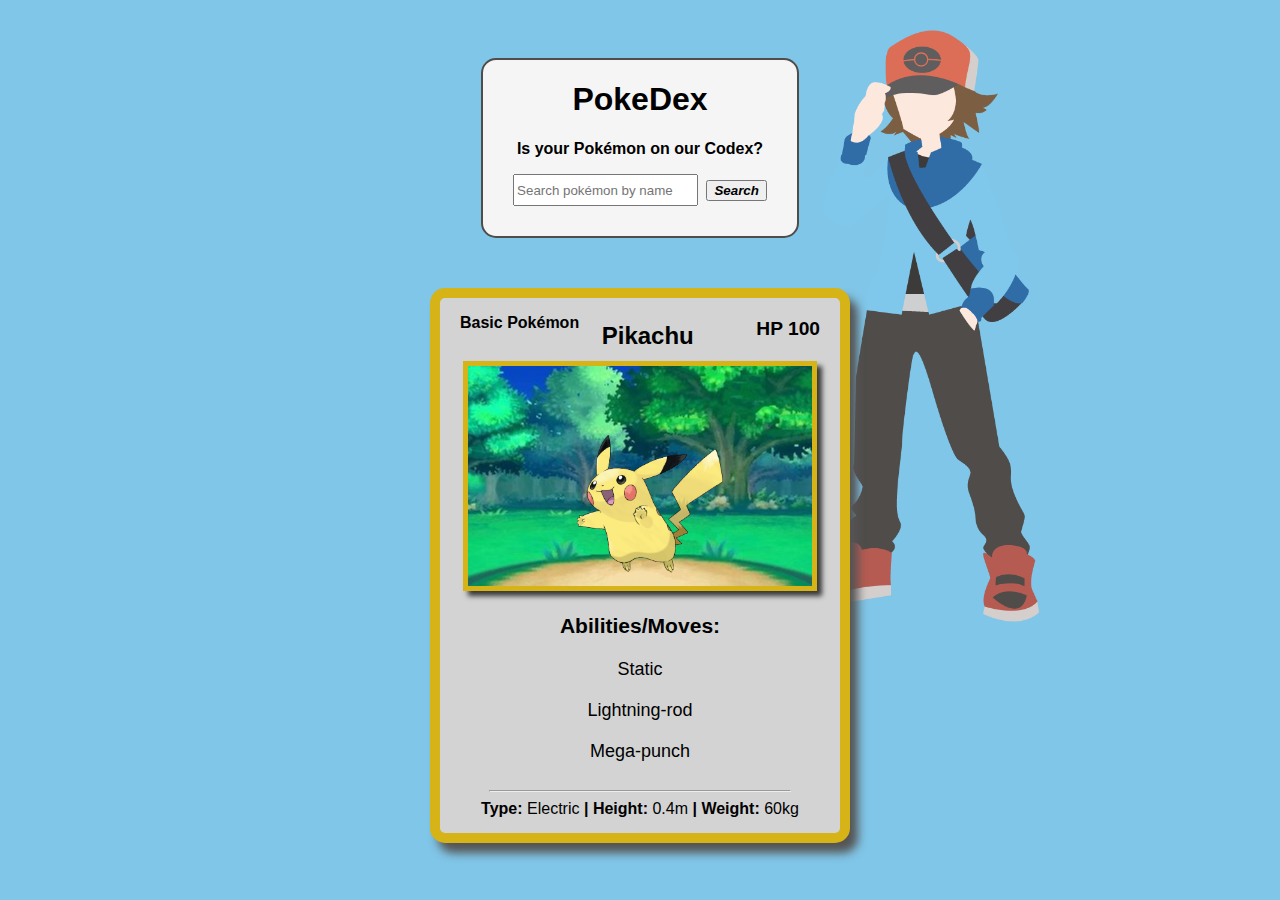
<file: finalProject/index.html>
<!DOCTYPE html>
<html lang="en">
<head>
    <meta charset="UTF-8">
    <meta http-equiv="X-UA-Compatible" content="IE=edge">
    <meta name="viewport" content="width=device-width, initial-scale=1.0">
    <title>Pokémon Card Creator</title>
    <link rel="stylesheet" href="main.css">
    <script defer src="index.js"></script>
    <link rel="stylesheet" href="https://fonts.googleapis.com/css2?family=Material+Symbols+Outlined:opsz,wght,FILL,GRAD@20..48,100..700,0..1,-50..200" />
    
</head>
<body>
    
    <header>
        <div class="top-container">
            <h1>PokeDex</h1>
            <b class="text-muted">Is your Pokémon on our Codex?</b>
            <div class="search-container">
              <input type="text"  id="search_q" placeholder="Search pokémon by name">
              
              <button class="btn-search" id="search-btn">
                <i class="search">Search</i>

              </button>
        </div>
    </header>
    
    <main class="main-container">
        <div class="header">
            <p class="title">Basic Pokémon</p>
            <b><p id="update-name">Pikachu</p></b>
            <b><p class="hp"><span id="update-hp">HP 100</span></p></b>
            
        </div>
        
        <!-- Images -->
        <div class="image-box">
            <img id="update-img" src="images/Pikachu.webp" alt="Pokemon" srcset="">
        </div>

        <div class="abilities">
            <h3>Abilities/Moves:</h3>
            <li id="ability-1">Static</li>
            <li id="ability-2">Lightning-rod</li>
            <li id="ability-3">Mega-punch</li>
        </div>

        <div class="footer-section">
            <b><hr>Type: </b><span id="update-type"> Electric</span>
            <b>| Height: </b><span id="update-height"> 0.4m</span>
            <b>| Weight: </b><span id="update-weight"> 60kg</span>
        </div>  
        </div>

    </main>

</body>
</html>
</file>
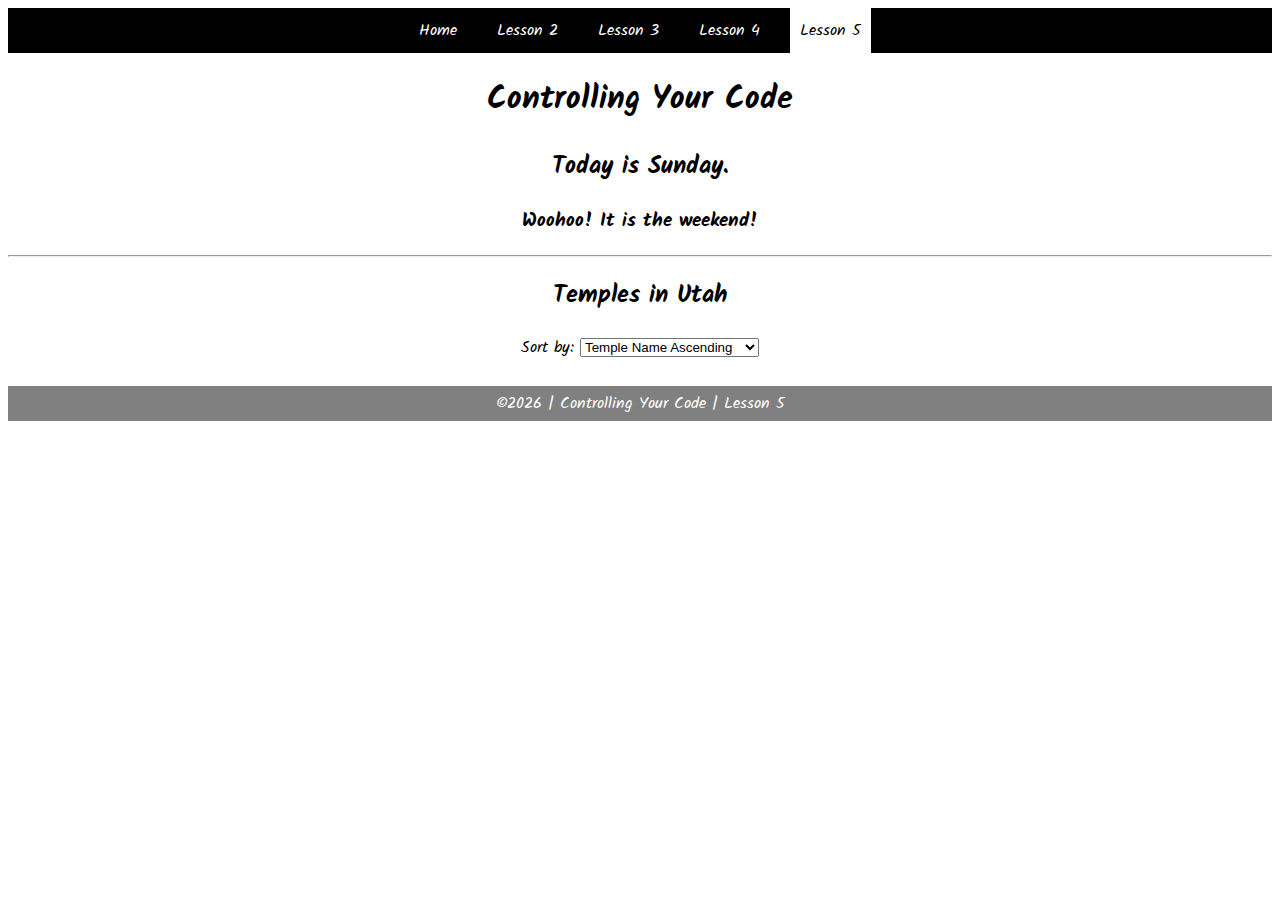
<file: week05/provided_solution/provided_solution/index.html>
<!DOCTYPE html>
<html lang="en">

<head>
    <meta charset="UTF-8">
    <meta name="viewport" content="width=device-width, initial-scale=1.0">
    <meta http-equiv="X-UA-Compatible" content="ie=edge">
    <title>CSE 121b: Week 05 | Sample Solution</title>
    <link href="https://fonts.googleapis.com/css?family=Kalam&display=swap" rel="stylesheet">
    <link rel="stylesheet" href="styles/main.css">
</head>

<body>
    <nav>
        <ul id="menu">
            <li><a id="toggleMenu">&equiv;</a></li>
            <li><a href="../../week01/provided_solution">Home</a></li>
            <li><a href="../../week02/provided_solution">Lesson 2</a></li>
            <li><a href="../../week03/provided_solution">Lesson 3</a></li>
            <li><a href="../../week04/provided_solution">Lesson 4</a></li>
            <li><a href="#" class="active">Lesson 5</a></li>
        </ul>
    </nav>
    <header>
        <h1>Controlling Your Code</h1>
    </header>
    <main>
        <section>
            <h2>
                Today is <span id="message2"></span>.
            </h2>
            <h3>
                <span id="message1"></span>
            </h3>
        </section>
        <hr>
        <section>
            <h2>Temples in Utah</h2>
            <p>
                Sort by: 
                <select id="sortBy">
                    <option value="templeNameAscending">Temple Name Ascending</option>
                    <option value="templeNameDescending">Temple Name Descending</option>
                </select>
            </p>
            <div id="temples">
            </div>
        </section>
    </main>
    <footer>
        &copy;<span id="year"></span> | Controlling Your Code | Lesson 5
    </footer>
    <script src="scripts/main.js"></script>
    <script src="scripts/task5.js"></script>
</body>

</html>
</file>
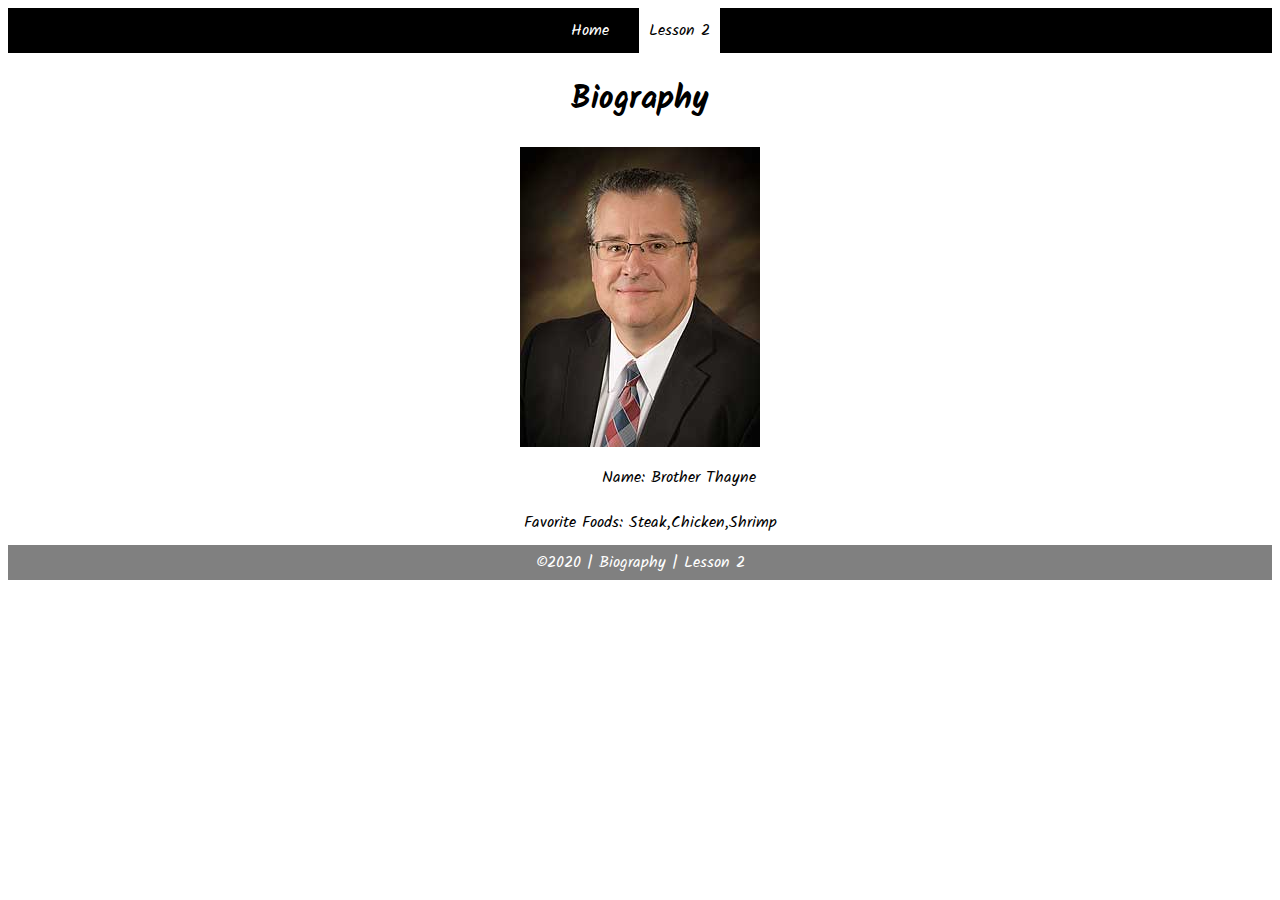
<file: week2/week02/provided_solution/index.html>
<!DOCTYPE html>
<html lang="en">

<head>
	<meta charset="UTF-8">
	<meta name="viewport" content="width=device-width, initial-scale=1.0">
	<meta http-equiv="X-UA-Compatible" content="ie=edge">
	<title>CSE 121b: Week 02 | Sample Solution</title>
	<link href="https://fonts.googleapis.com/css?family=Kalam&display=swap" rel="stylesheet">
	<link rel="stylesheet" href="styles/main.css">
</head>

<body>
    <nav>
        <ul id="menu">
            <li><a id="toggleMenu">&equiv;</a></li>
            <li><a href="../../week01/provided_solution">Home</a></li>
            <li><a href="#" class="active">Lesson 2</a></li>
        </ul>
    </nav>
    <header>
        <h1>Biography</h1>
        <img src="images/placeholder.png" alt="Photo">
    </header>
    <main>
        <section>
            <div>
                <label>Name:</label>
                <span id="name"></span>
            </div>
            <div>
                <label>Favorite Foods:</label>
                <span id="food"></span>
            </div>
        </section>
    </main>
	<footer>
        &copy;<span id="year"></span> | Biography | Lesson 2
    </footer>
    <script src="scripts/main.js"></script>
    <script src="scripts/task2.js"></script>
</body>

</html>
</file>
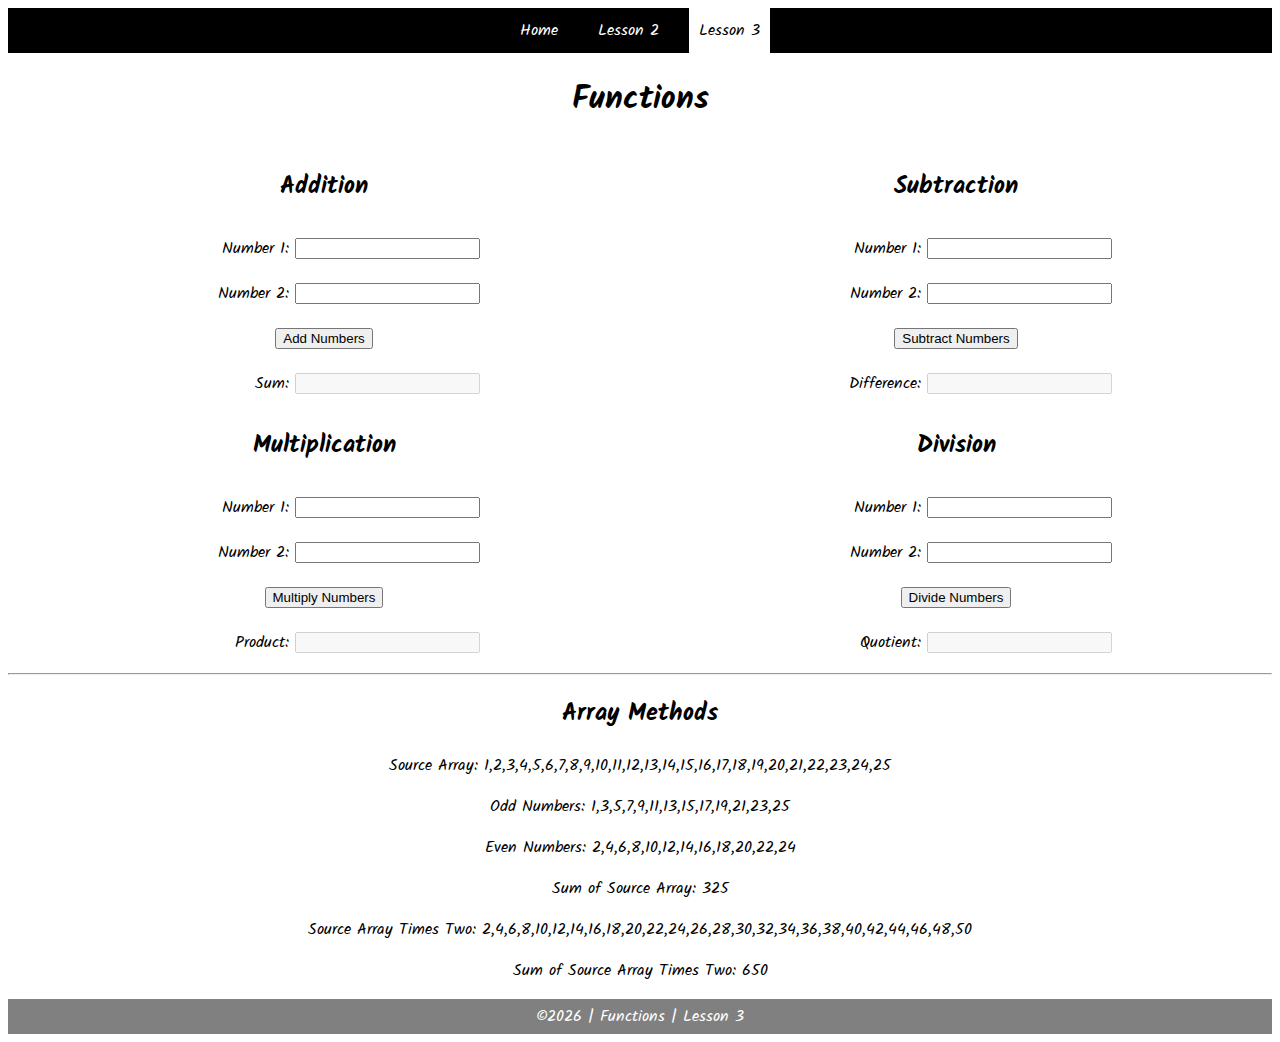
<file: week3/solution_w3/provided_solution/index.html>
<!DOCTYPE html>
<html lang="en">

<head>
    <meta charset="UTF-8">
    <meta name="viewport" content="width=device-width, initial-scale=1.0">
    <meta http-equiv="X-UA-Compatible" content="ie=edge">
    <title>CSE 121b: Week 03 | Sample Solution</title>
    <link href="https://fonts.googleapis.com/css?family=Kalam&display=swap" rel="stylesheet">
    <link rel="stylesheet" href="styles/main.css">
</head>

<body>
    <nav>
        <ul id="menu">
            <li><a id="toggleMenu">&equiv;</a></li>
            <li><a href="../../week01/provided_solution">Home</a></li>
            <li><a href="../../week02/provided_solution">Lesson 2</a></li>
            <li><a href="#" class="active">Lesson 3</a></li>
        </ul>
    </nav>
    <header>
        <h1>Functions</h1>
    </header>
    <main>
        <section id="functions">
            <article>
                <h2>Addition</h2>
                <div>
                    <label for="addend1">Number 1:</label>
                    <input type="text" id="addend1" name="addend1">
                </div>
                <div>
                    <label for="addend2">Number 2:</label>
                    <input type="text" id="addend2" name="addend2">
                </div>
                <div>
                    <input type="button" id="addNumbers" value="Add Numbers">
                </div>
                <div>
                    <label for="sum">Sum:</label>
                    <input type="text" id="sum" name="sum" disabled>
                </div>
            </article>
            <article>
                <h2>Subtraction</h2>
                <div>
                    <label for="minuend">Number 1:</label>
                    <input type="text" id="minuend" name="minuend">
                </div>
                <div>
                    <label for="subtrahend">Number 2:</label>
                    <input type="text" id="subtrahend" name="subtrahend">
                </div>
                <div>
                    <input type="button" id="subtractNumbers" value="Subtract Numbers">
                </div>
                <div>
                    <label for="difference">Difference:</label>
                    <input type="text" id="difference" name="difference" disabled>
                </div>
            </article>
            <article>
                <h2>Multiplication</h2>
                <div>
                    <label for="factor1">Number 1:</label>
                    <input type="text" id="factor1" name="factor1">
                </div>
                <div>
                    <label for="factor2">Number 2:</label>
                    <input type="text" id="factor2" name="factor2">
                </div>
                <div>
                    <input type="button" id="multiplyNumbers" value="Multiply Numbers">
                </div>
                <div>
                    <label for="product">Product:</label>
                    <input type="text" id="product" name="product" disabled>
                </div>
            </article>
            <article>
                <h2>Division</h2>
                <div>
                    <label for="dividend">Number 1:</label>
                    <input type="text" id="dividend" name="dividend">
                </div>
                <div>
                    <label for="divisor">Number 2:</label>
                    <input type="text" id="divisor" name="divisor">
                </div>
                <div>
                    <input type="button" id="divideNumbers" value="Divide Numbers">
                </div>
                <div>
                    <label for="quotient">Quotient:</label>
                    <input type="text" id="quotient" name="quotient" disabled>
                </div>
            </article>
        </section>
        <hr>
        <section>
            <h2>Array Methods</h2>
            <p>
                Source Array: <span id="array"></span>
            </p>
            <p>
                Odd Numbers: <span id="odds"></span>
            </p>
            <p>
                Even Numbers: <span id="evens"></span>
            </p>
            <p>
                Sum of Source Array: <span id="sumOfArray"></span>
            </p>
            <p>
                Source Array Times Two: <span id="multiplied"></span>
            </p>
            <p>
                Sum of Source Array Times Two: <span id="sumOfMultiplied"></span>
            </p>
        </section>
    </main>
    <footer>
        &copy;<span id="year"></span> | Functions | Lesson 3
    </footer>
    <script src="scripts/main.js"></script>
    <script src="scripts/task3.js"></script>
</body>

</html>
</file>
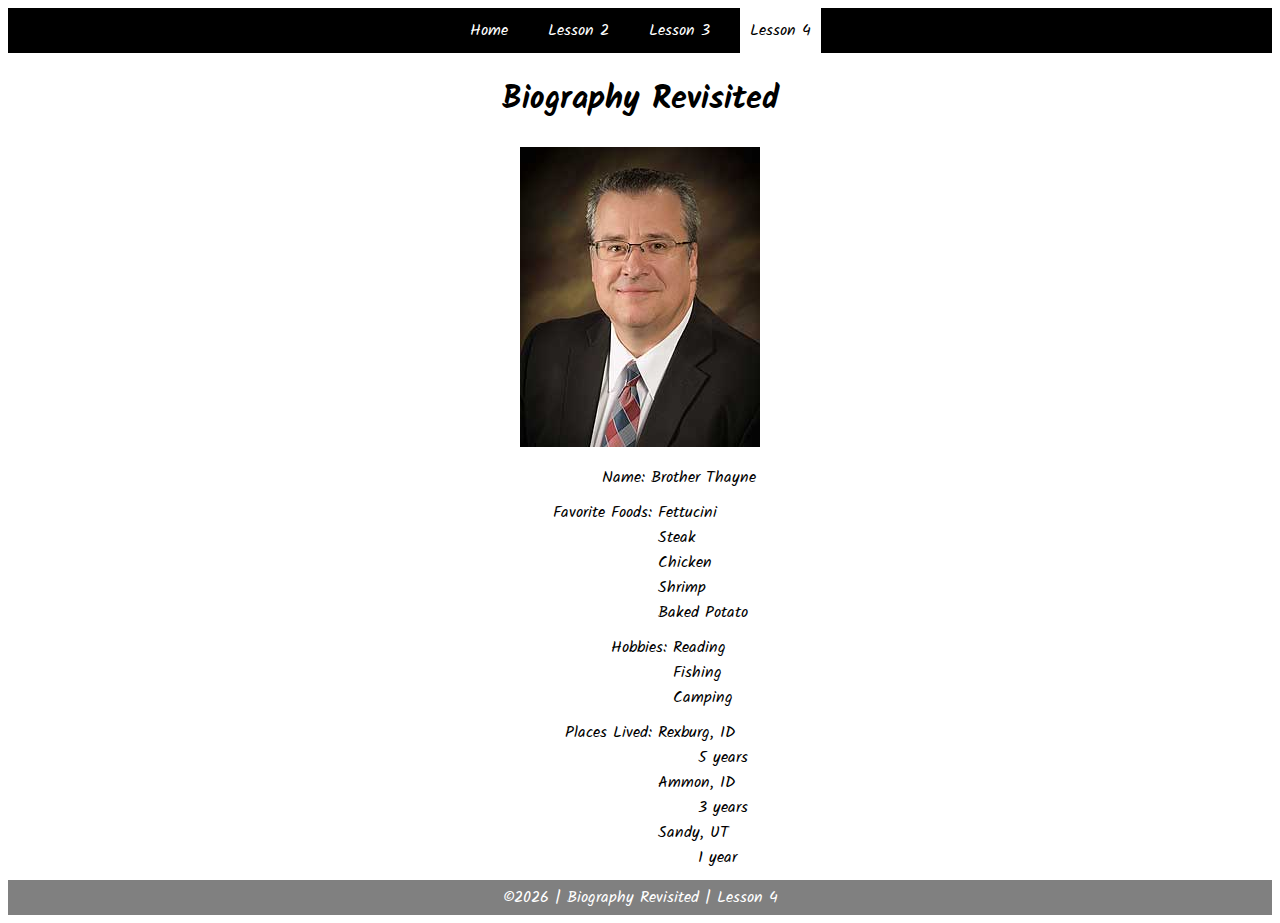
<file: week4/provided_solution/provided_solution/index.html>
<!DOCTYPE html>
<html lang="en">

<head>
	<meta charset="UTF-8">
	<meta name="viewport" content="width=device-width, initial-scale=1.0">
	<meta http-equiv="X-UA-Compatible" content="ie=edge">
	<title>CSE 121b: Week 04 | Sample Solution</title>
	<link href="https://fonts.googleapis.com/css?family=Kalam&display=swap" rel="stylesheet">
	<link rel="stylesheet" href="styles/main.css">
</head>

<body>
    <nav>
        <ul id="menu">
            <li><a id="toggleMenu">&equiv;</a></li>
            <li><a href="../../week01/provided_solution">Home</a></li>
            <li><a href="../../week02/provided_solution">Lesson 2</a></li>
            <li><a href="../../week03/provided_solution">Lesson 3</a></li>
            <li><a href="#" class="active">Lesson 4</a></li>
        </ul>
    </nav>
    <header>
        <h1>Biography Revisited</h1>
        <img id="photo" src="images/placeholder.png" alt="Photo">
    </header>
    <main>
        <section>
            <div>
                <label>Name:</label>
                <span id="name"></span>
            </div>
            <div>
                <label>Favorite Foods:</label>
                <ul id="favorite-foods"></ul>
            </div>
            <div>
                <label>Hobbies:</label>
                <ul id="hobbies"></ul>
            </div>
            <div>
                <label>Places Lived:</label>
                <dl id="places-lived"></dl>
            </div>
        </section>
    </main>
	<footer>
        &copy;<span id="year"></span> | Biography Revisited | Lesson 4
    </footer>
    <script src="scripts/main.js"></script>
    <script src="scripts/task4.js"></script>
</body>

</html>
</file>
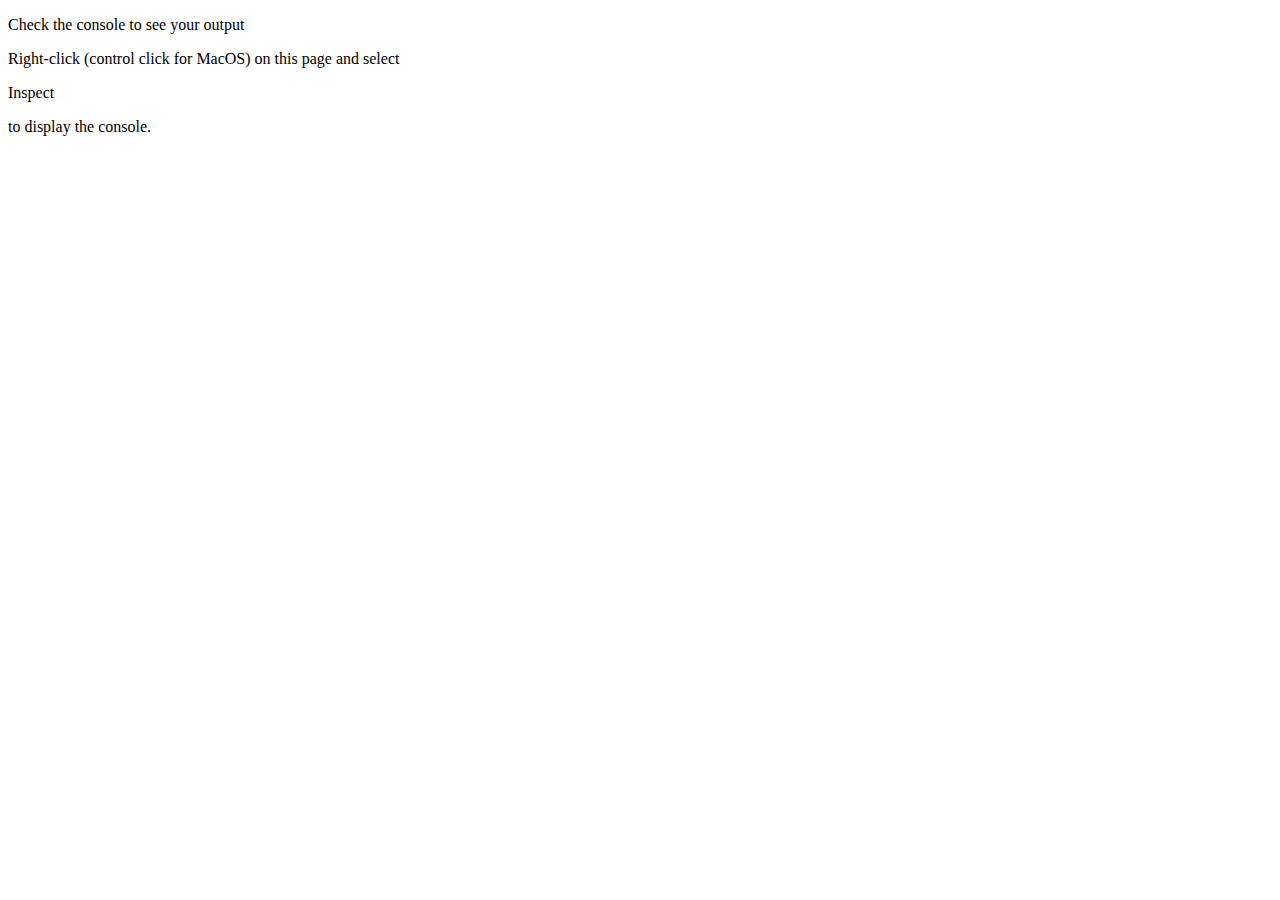
<file: week1/hello.html>
<!DOCTYPE html>
<html lang="en">
<head>
    <meta charset="UTF-8">  
    <meta name="description" content="A page used to try step-wise debugging for the first time.">
  	<meta name="author" content="Lee Barney">
    <meta name="viewport" content="width=device-width, initial-scale=1.0">
    <title>A Simple Example</title>
</head>
<body>
    <p>Check the console to see your output</p>
    <p>Right-click (control click for MacOS) on this page and select </p>
    <p>Inspect</p>
    <p>to display the console.</p>
    <script src="learning.js"></script>
</body>
</html>
</file>
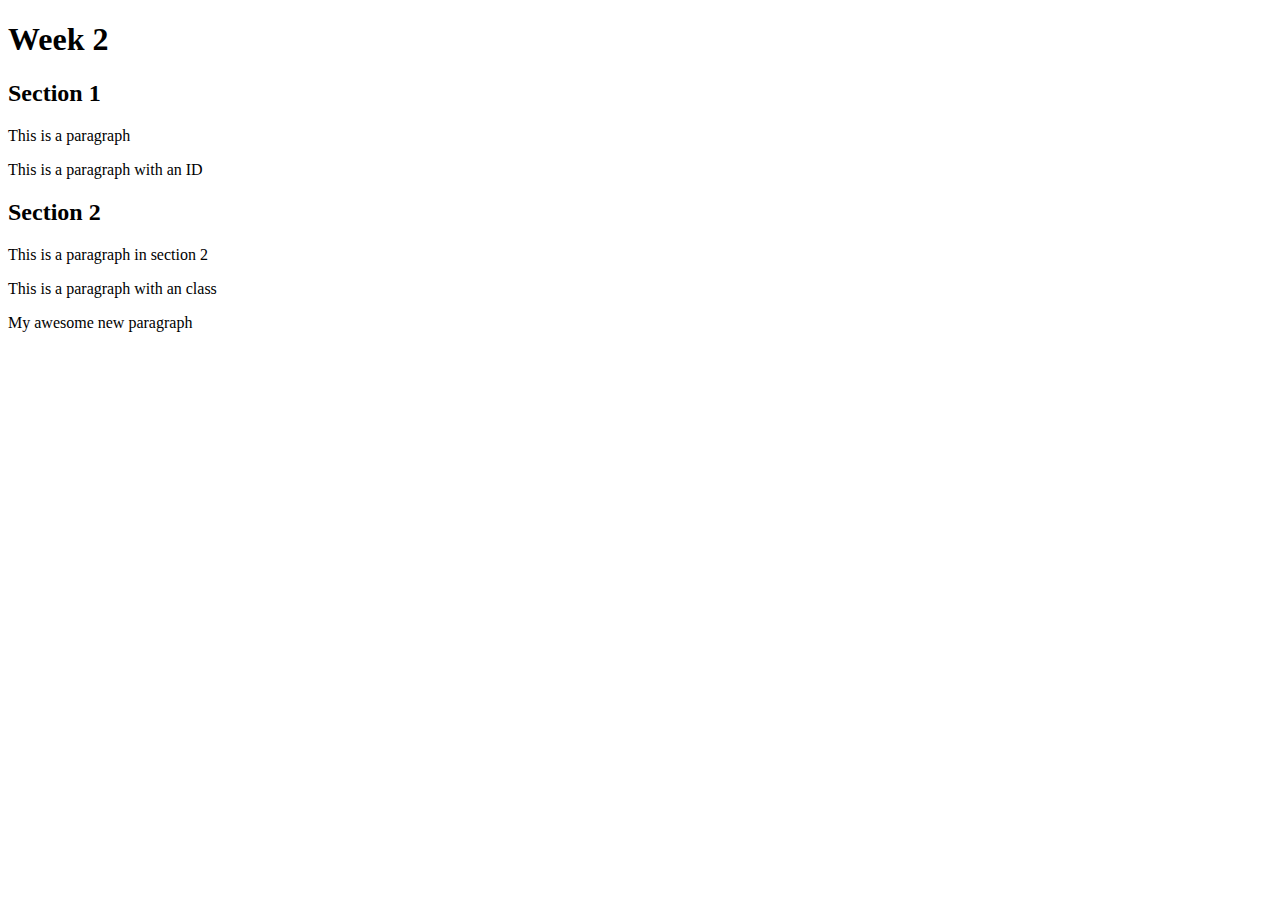
<file: week2/dom-basics.html>
<!-- dom-basics.html -->
<!DOCTYPE html>
<html lang="en">
  <head>
    <meta charset="UTF-8" />
    <meta name="viewport" content="width=device-width, initial-scale=1.0" />
    <title>Week 2</title>
    <script defer src="dom-basics.js"></script>
  </head>
  <body>
    <h1>Week 2</h1>
    <section>
      <h2>Section 1</h2>
      <p>This is a paragraph</p>
      <p id="p2">This is a paragraph with an ID</p>
    </section>
    <section>
      <h2>Section 2</h2>
      <div>
        <p>This is a paragraph in section 2</p>
        <p class="green">This is a paragraph with an class</p>
      </div>
    </section>
  </body>
</html>
</file>
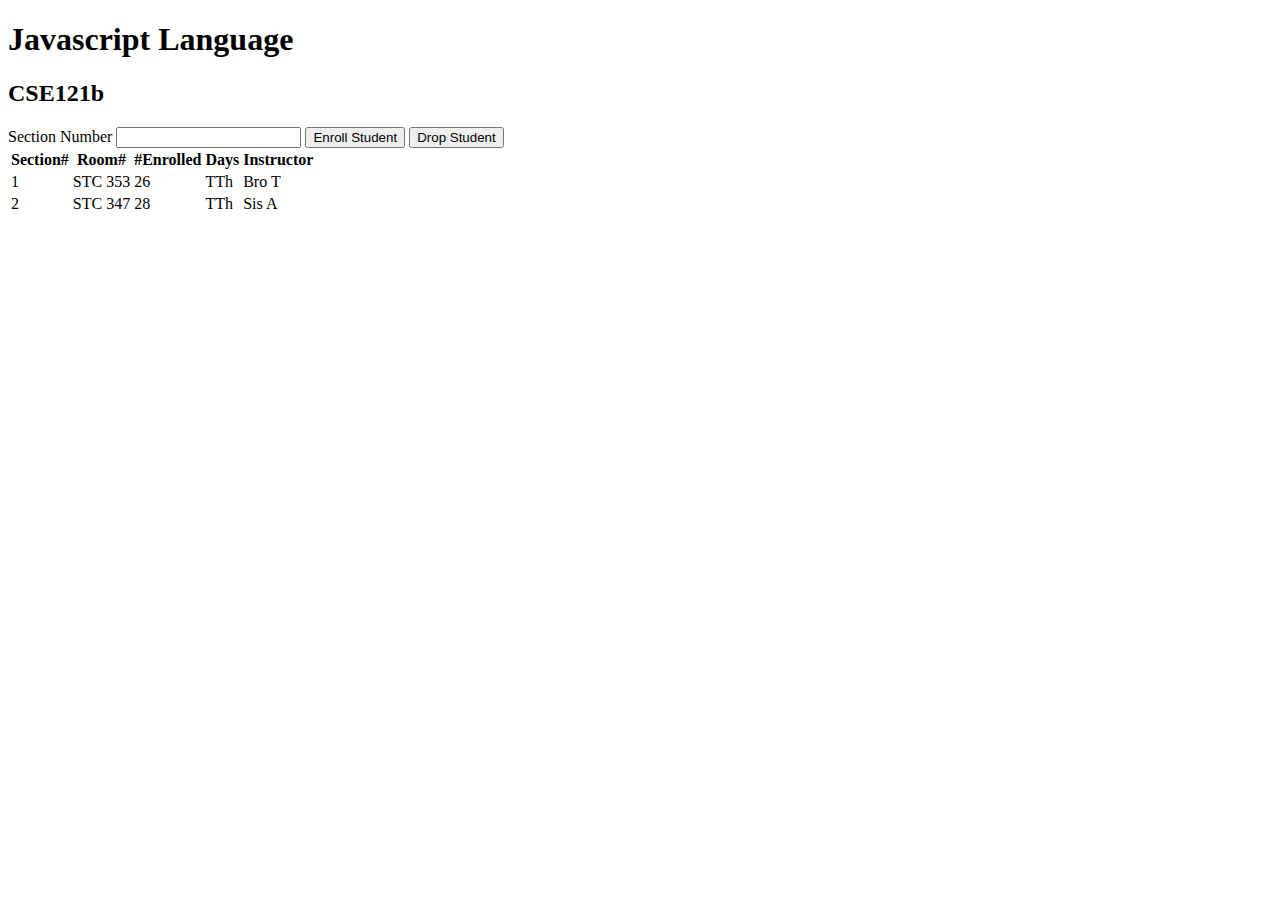
<file: week4/courses.html>
<!-- courses.html -->
<!DOCTYPE html>
<html lang="en">
  <head>
    <meta charset="UTF-8" />
    <meta http-equiv="X-UA-Compatible" content="IE=edge" />
    <meta name="viewport" content="width=device-width, initial-scale=1.0" />
    <title>Courses and sections</title>
    <script src="courses.js" defer></script>
  </head>
  <body>
    <h1 id="courseName"></h1>
    <h2 id="courseCode"></h2>
    <label for="sectionNumber">Section Number</label>
    <input id="sectionNumber" />
    <button id="enrollStudent">Enroll Student</button>
    <button id="dropStudent">Drop Student</button>

    <table>
      <thead>
        <tr>
          <th>Section#</th>
          <th>Room#</th>
          <th>#Enrolled</th>
          <th>Days</th>
          <th>Instructor</th>
        </tr>
      </thead>
      <tbody id="sections"></tbody>
    </table>
  </body>
</html>
</file>
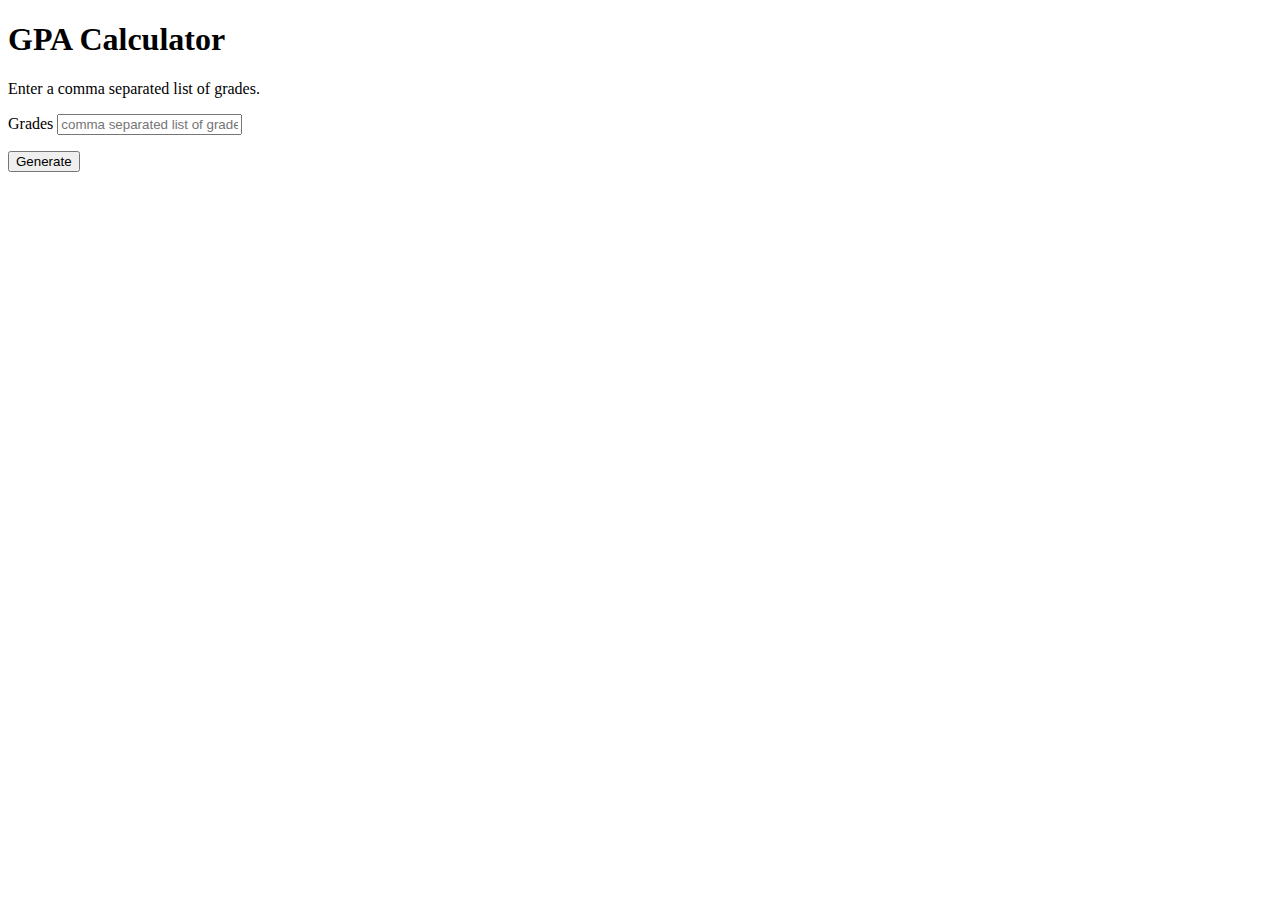
<file: week4/gpa.html>
<!DOCTYPE html>
<html lang="en">
<head>
    <meta charset="UTF-8">
    <meta http-equiv="X-UA-Compatible" content="IE=edge">
    <meta name="viewport" content="width=device-width, initial-scale=1.0">
    <title>GPA Calculator</title>
    <script defer src="gpa.js"></script>
</head>
<body>
    <h1>GPA Calculator</h1>
<p>Enter a comma separated list of grades.</p>
<p>
  <label for="grades">Grades</label>
  <input type="text" id="grades" placeholder="comma separated list of grades" />
</p>
<button id="submitButton">Generate</button>
<p id="output"></p>
</body>
</html>
</file>
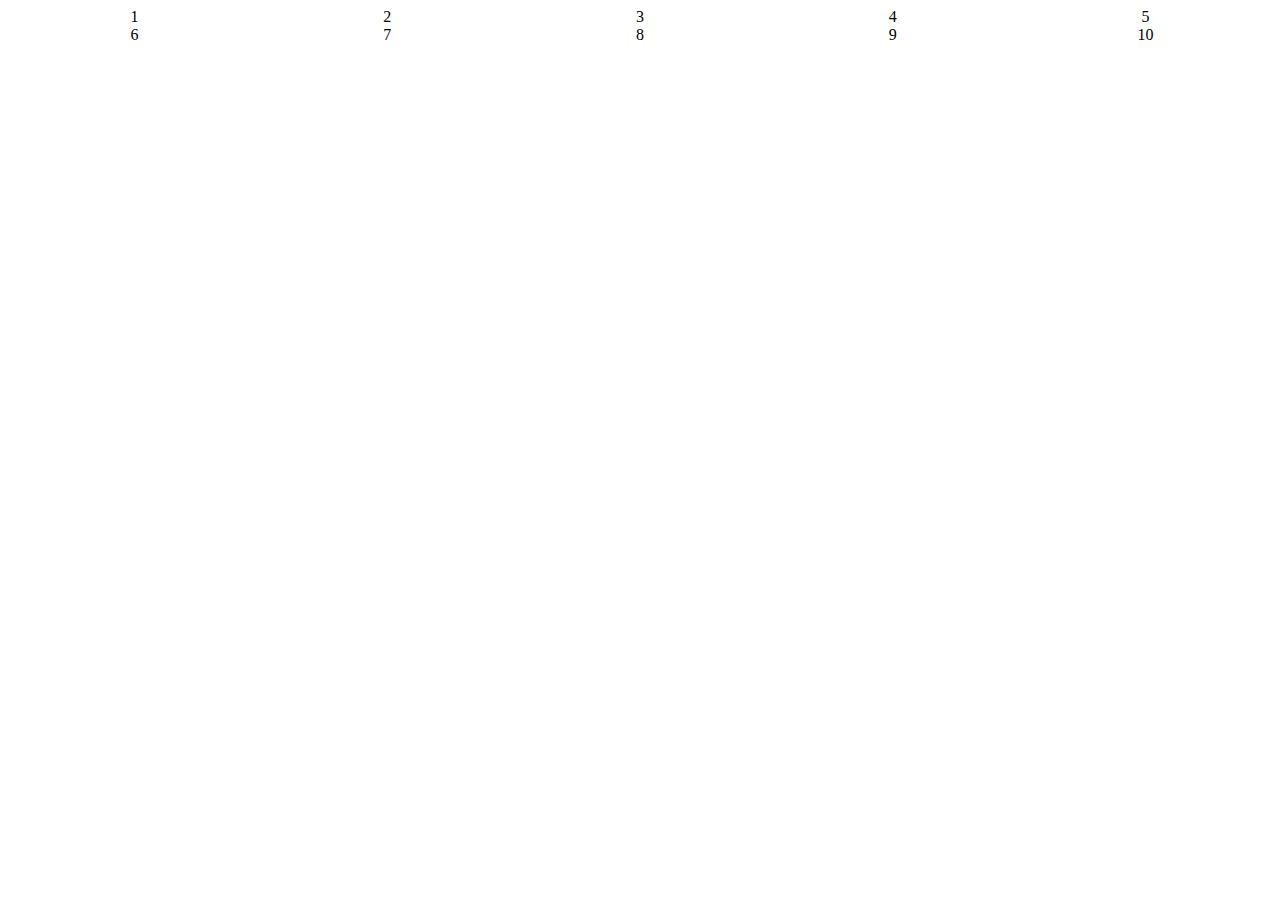
<file: week6/pokemongame.html>
<!DOCTYPE html>
<html lang="en">
<head>
    <meta charset="UTF-8">
    <meta http-equiv="X-UA-Compatible" content="IE=edge">
    <meta name="viewport" content="width=device-width, initial-scale=1.0">
    <title>Pokemon Game</title>
    <script defer src="pokemongame.js"></script>
    <link rel="stylesheet" href="pokemongame.css">

</head>
<body>
    <!-- <button onClick="rollImages()">Start frog game</button> -->

    <!-- <section id="output"></section> -->
    

    <section class="pikachu">1</section>

    <section class="ditto">2</section>

    <section class="bulbasaur">3</section>

    <section class="charmander">4</section>

    <section class="squirtle">5</section>

    <section class="song">6</section>

    <section class="pokemon">7</section>

    <section class="pokemon">8</section>

    <section class="charmander">9</section>

    <section class="pokemon">10</section>
</body>
</html>
</file>
<file: finalProject/main.css>
body {
    background-color: #80c6e8;
    background-image: url(images/8124257.webp);
    background-repeat: no-repeat;
    background-size: 90%;
    background-position-x: -75px;
    background-position-y: 1px;
    font-family: 'Gill Sans', 'Gill Sans MT', Calibri, 'Trebuchet MS', sans-serif;  
}

header {
    margin: 0 auto;
    text-align: center;
    padding: 50px;
}

.main-container {
    margin: 0 auto;
    width: 400px;
    background-color: rgb(211, 211, 211);
    border: 10px solid #d6b317;
    text-align: center;
    height: 535px;
    border-radius: 15px;
    box-shadow: 8px 10px 10px rgb(85, 84, 84);
}

.image-box {
    background-color: white;
    border: 5px solid #d6b317;
    margin: 23px;
    height: 220px;
    box-shadow: 5px 5px 5px rgb(56, 56, 56);
    background-image: url(images/pokemon-oras-battle-background-by-Jenske05-on-DeviantArt.jpg);
    background-position: center;
}

.search {
    font-weight: bolder;
}

input {
    height: 26px;
}

.search-container {
    padding-top: 10px;
    font-size: 30px;
    align-items: baseline;
}

#update-img {
    padding: 60px 0px 0px 20px;
    height: 70%;
}

.top-container {
    border-radius: 15px;
    background-color: whitesmoke;
    width: fit-content;
    text-align: center;
    margin: 0 auto;
    padding: 0px 30px 30px 30px;
    border: 2px solid #4f4c4a ;
}

.abilities {
    font-size: large;  
}

li {
    padding-bottom: 20px;
    list-style: none;
}

/* Header of a div */
.header {
    display: flex;
    justify-content: space-between;
    padding-right: 10px;
    height: 30px;
    padding-bottom: 10px; 
}
.hp {
    padding-right: 10px;
    font-size: larger;
}

.title {
    text-align: left;
    padding-left: 20px;
    font-weight: bold;
}
#update-name {
    font-size: 24px;
    padding-right: 40px; 
}

hr {
    width: 75%;
}
</file>
<file: week05/provided_solution/provided_solution/styles/main.css>
/* HTML Selectors */
article {
    margin: 10px;
}

body {
    font-family: 'Kalam', cursive;
}

div {
    margin: 10px;
    text-align: center;
}

footer {
    background-color: gray;
    color: white;
    padding: 5px;
    text-align: center;
}

header {
    margin: auto;
    text-align: center;
}

img {
    width: 80%;
}

label {
    display: inline-block;
    min-width: 120px;
    text-align: right;
}

main {
    text-align: center;
}

nav {
    background-color: black;
    color: white;
}

nav ul {
    display: flex;
    flex-direction: column;
    justify-content: center;
    align-content: space-around;
    margin: 0;
    padding: 0;
}

nav ul li:first-child {
    display: block;
}

nav ul li {
    display: none;
    list-style: none;
    margin: 10px;
}

nav ul li a {
    color: white;
    display: block;
    padding: 10px;
    text-decoration: none;
}
nav ul li a:hover {
    background-color: #efefef;
    color: black;
}

section {
    /* display: flex;
    flex-direction: column;
    align-items: center; */
}


/* Class Selectors */
.active {
    background-color: white;
    color: black;
}

.open li {
    display: block;
}

/* ID Selectors */
#favorite-foods, #hobbies, #places-lived {
    margin: 0;
    padding: 0;
    list-style: none;
    display: inline-block;
    text-align: left;
    vertical-align: top;
}

#temples {
    display: grid;
    grid-template-columns: 1fr;
}

/* Media Queries */
@media only screen and (min-width: 32.5em) {
    nav ul {
        flex-direction: row;
    }
    
    nav ul li:first-child {
        display: none;
    }

    nav ul li {
        display: inline;
        margin: 0 10px;
    }

    #temples {
        grid-template-columns: 1fr 1fr;
    }
}

@media only screen and (min-width: 64em) {
    #temples {
        grid-template-columns: 1fr 1fr 1fr;
    }
}
</file>
<file: week2/week02/provided_solution/styles/main.css>
/* HTML Selectors */
body {
    font-family: 'Kalam', cursive;
}

div {
    margin: 10px;
    text-align: center;
}

footer {
    background-color: gray;
    color: white;
    padding: 5px;
    text-align: center;
}

header {
    margin: auto;
    text-align: center;
}

label {
    display: inline-block;
    min-width: 120px;
    text-align: right;
}

main {
    display: flex;
    justify-content: center;
}

nav {
    background-color: black;
    color: white;
}

nav ul {
    display: flex;
    flex-direction: column;
    justify-content: center;
    align-content: space-around;
    margin: 0;
    padding: 0;
}

nav ul li:first-child {
    display: block;
}

nav ul li {
    display: none;
    list-style: none;
    margin: 10px;
}

nav ul li a {
    color: white;
    display: block;
    padding: 10px;
    text-decoration: none;
}
nav ul li a:hover {
    background-color: #efefef;
    color: black;
}

section {
    display: flex;
    flex-direction: column;
    align-items: center;
}

/* Class Selectors */
.active {
    background-color: white;
    color: black;
}

.open li {
    display: block;
}

/* ID Selectors */

/* Media Queries */
@media only screen and (min-width: 32.5em) {
    nav ul {
        flex-direction: row;
    }
    
    nav ul li:first-child {
        display: none;
    }

    nav ul li {
        display: inline;
        margin: 0 10px;
    }
}
</file>
<file: week3/solution_w3/provided_solution/styles/main.css>
/* HTML Selectors */
article {
    display: flex;
    flex-direction: column;
    align-items: center;
}

body {
    font-family: 'Kalam', cursive;
}

div {
    margin: 10px;
    text-align: center;
}

footer {
    background-color: gray;
    color: white;
    padding: 5px;
    text-align: center;
}

header {
    margin: auto;
    text-align: center;
}

label {
    display: inline-block;
    min-width: 120px;
    text-align: right;
}

nav {
    background-color: black;
    color: white;
}

nav ul {
    display: flex;
    flex-direction: column;
    justify-content: center;
    align-content: space-around;
    margin: 0;
    padding: 0;
}

nav ul li:first-child {
    display: block;
}

nav ul li {
    display: none;
    list-style: none;
    margin: 10px;
}

nav ul li a {
    color: white;
    display: block;
    padding: 10px;
    text-decoration: none;
}
nav ul li a:hover {
    background-color: #efefef;
    color: black;
}

section {
    text-align: center;
}


/* Class Selectors */
.active {
    background-color: white;
    color: black;
}

.open li {
    display: block;
}

/* ID Selectors */
#functions {
    display: grid;
    grid-template-columns: 1fr;
}

/* media queries */
@media only screen and (min-width: 32.5em) {
    nav ul {
        flex-direction: row;
    }
    
    nav ul li:first-child {
        display: none;
    }

    nav ul li {
        display: inline;
        margin: 0 10px;
    }

    #functions {
        grid-template-columns: 1fr 1fr;
    }
}
</file>
<file: week4/provided_solution/provided_solution/styles/main.css>
/* HTML Selectors */
body {
    font-family: 'Kalam', cursive;
}

div {
    margin: 10px;
    text-align: center;
}

footer {
    background-color: gray;
    color: white;
    padding: 5px;
    text-align: center;
}

header {
    margin: auto;
    text-align: center;
}

label {
    display: inline-block;
    min-width: 120px;
    text-align: right;
}

nav {
    background-color: black;
    color: white;
}

nav ul {
    display: flex;
    flex-direction: column;
    justify-content: center;
    align-content: space-around;
    margin: 0;
    padding: 0;
}

nav ul li:first-child {
    display: block;
}

nav ul li {
    display: none;
    list-style: none;
    margin: 10px;
}

nav ul li a {
    color: white;
    display: block;
    padding: 10px;
    text-decoration: none;
}
nav ul li a:hover {
    background-color: #efefef;
    color: black;
}

/* Class Selectors */
.active {
    background-color: white;
    color: black;
}

.open li {
    display: block;
}

/* ID Selectors */
#favorite-foods, #hobbies, #places-lived {
    margin: 0;
    padding: 0;
    list-style: none;
    display: inline-block;
    text-align: left;
    vertical-align: top;
}

/* Media Queries */
@media only screen and (min-width: 32.5em) {
    nav ul {
        flex-direction: row;
    }
    
    nav ul li:first-child {
        display: none;
    }

    nav ul li {
        display: inline;
        margin: 0 10px;
    }
}
</file>
<file: week6/pokemongame.css>
body {
    display: grid;
    grid-template-columns: 1fr 1fr 1fr 1fr 1fr;
    grid-template-rows: 1fr 1fr 1fr 1fr 1fr;
    justify-content: center;
    align-items: center;
    text-align: center;
}

/* #output {
    background-color: red;
}
#output2 {
    background-color: blue;
} */
</file>
